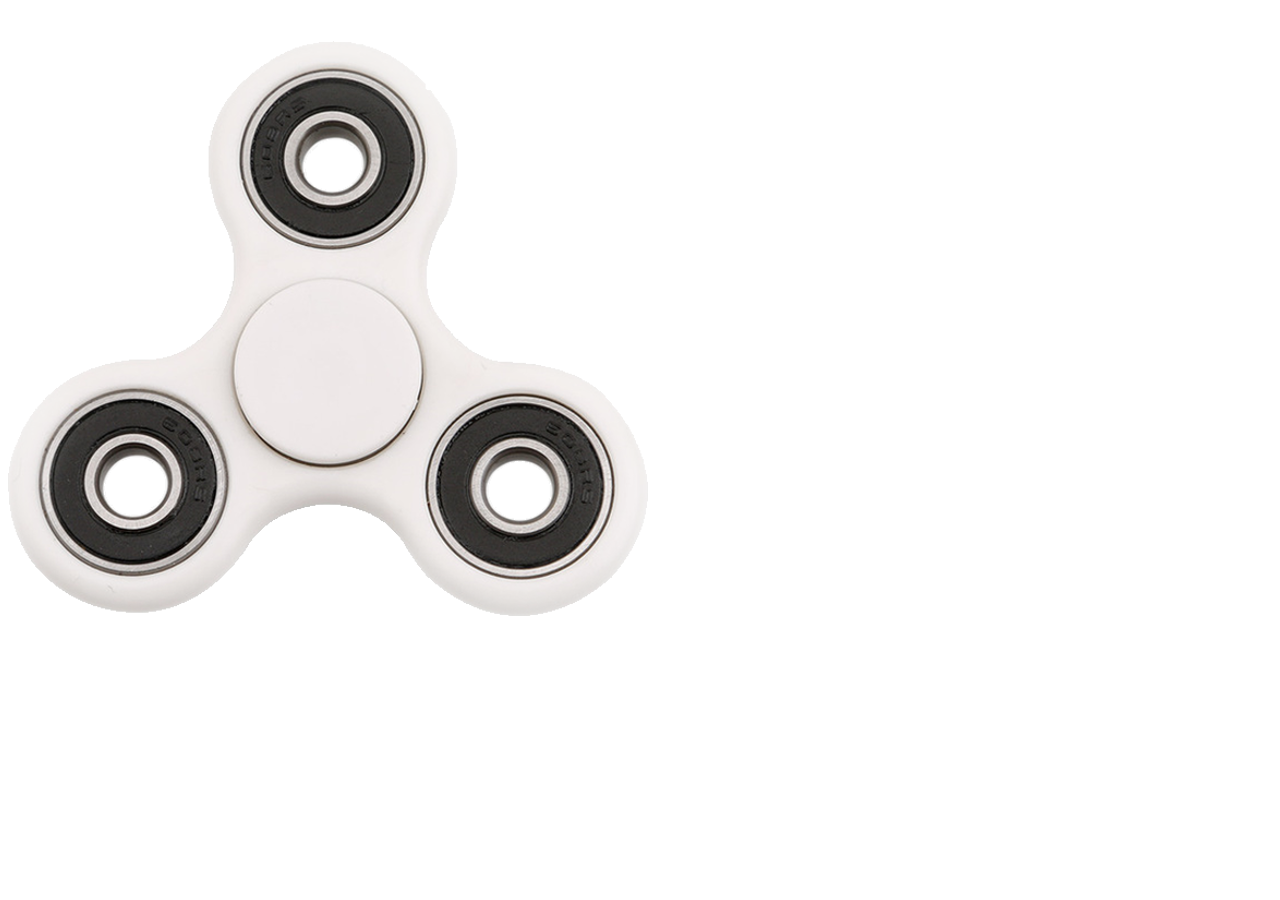
<file: index.html>
<!DOCTYPE html>
<html lang="en">
<head>
    <meta charset="UTF-8">
    <meta name="viewport" content="width=device-width, initial-scale=1.0">
    <link rel="stylesheet" href="styles/fidget-spinner.css">
    <title>Adan's Fidget Spinner</title>
</head>
<body>
    <img src="images/Fidget-Spinner.png" alt="fidget spinner here">
</body>
</html>
</file>
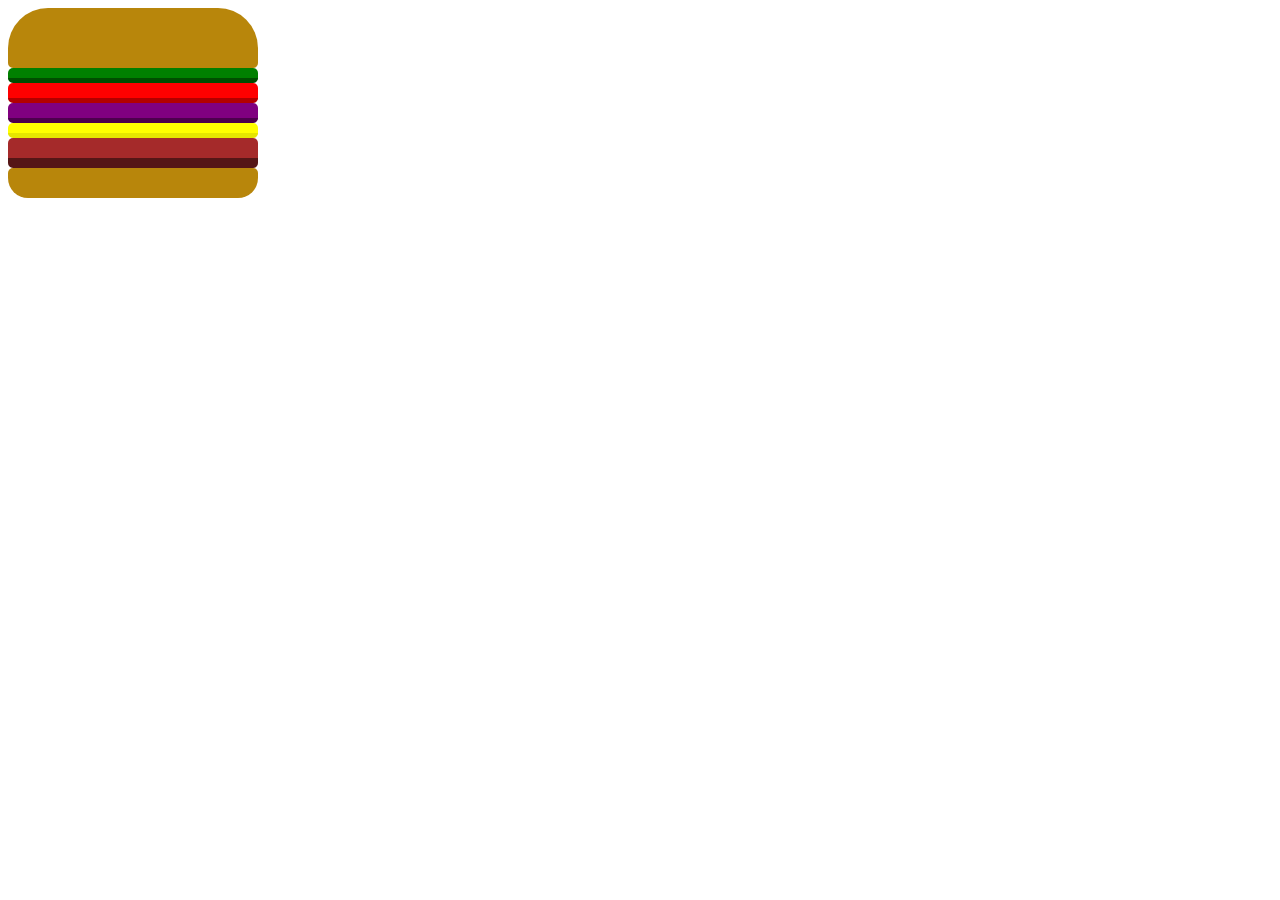
<file: hamburger.html>
<!DOCTYPE html>
<html lang="en">
<head>
    <meta charset="UTF-8">
    <meta name="viewport" content="width=device-width, initial-scale=1.0">
    <link rel="stylesheet" href="../styles/hamburger.css">
    <title>Document</title>
</head>
<body>
    <div class="bun topBun"></div>
    <div class="lettuce inbetweens small"></div>
    <div class="tomato inbetweens medium"></div>
    <div class="onion inbetweens medium"></div>
    <div class="cheese inbetweens small"></div>
    <div id="patty" class="inbetweens"></div>
    <div class="bun bottomBun"></div>
</body>
</html>
</file>
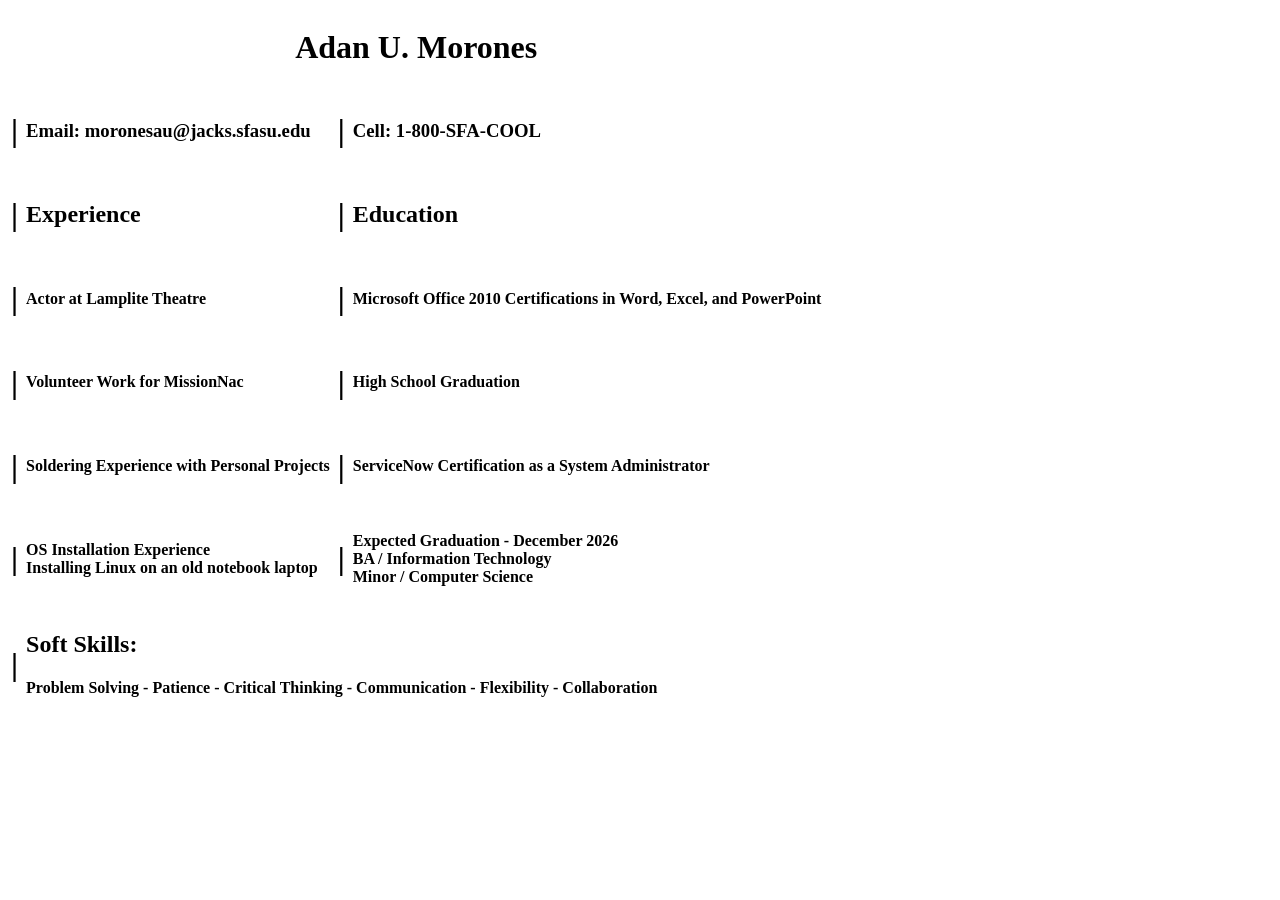
<file: my-resume.html>
<!DOCTYPE html>
<html lang="en">
<head>
    <meta charset="UTF-8">
    <meta name="viewport" content="width=device-width, initial-scale=1.0">
    <title>My Resume</title>
</head>
<body>
    <table>
        <caption><h1>Adan U. Morones</h1></caption>
        <tr>
            <td><h1>|</h1></td>
            <td></td>
            <td><h3>Email: moronesau@jacks.sfasu.edu</h3></td>
            <td></td>
            <td><h1>|</h1></td>
            <td></td>
            <td><h3>Cell: 1-800-SFA-COOL</h3></td>
        </tr>
        <tr>
            <td><h1>|</h1></td>
            <td></td>
            <td><h2>Experience</h2></td>
            <td></td>
            <td><h1>|</h1></td>
            <td></td>
            <td><h2>Education</h2></td>
        </tr>
        <tr>
            <td><h1>|</h1></td>
            <td></td>
            <td><h4>Actor at Lamplite Theatre</h4></td>
            <td></td>
            <td><h1>|</h1></td>
            <td></td>
            <td><h4>Microsoft Office 2010 Certifications in Word, Excel, and PowerPoint</h4></td>
        </tr>
        <tr>
            <td><h1>|</h1></td>
            <td></td>
            <td><h4>Volunteer Work for MissionNac</h4></td>
            <td></td>
            <td><h1>|</h1></td>
            <td></td>
            <td><h4>High School Graduation</h4></td>
        </tr>
        <tr>
            <td><h1>|</h1></td>
            <td></td>
            <td><h4>Soldering Experience with Personal Projects</h4></td>
            <td></td>
            <td><h1>|</h1></td>
            <td></td>
            <td><h4>ServiceNow Certification as a System Administrator</h4></td>
        </tr>
        <tr>
            <td><h1>|</h1></td>
            <td></td>
            <td><h4>OS Installation Experience<br>Installing Linux on an old notebook laptop</h4></td>
            <td></td>
            <td><h1>|</h1></td>
            <td></td>
            <td><h4>Expected Graduation - December 2026<br>BA / Information Technology<br>Minor / Computer Science</h4></td>
        </tr>
        <tr>
            <td><h1>|</h1></td>
            <td></td>
            <td colspan="5"><h2>Soft Skills:</h2><h4>Problem Solving - Patience - Critical Thinking - Communication - Flexibility - Collaboration</h4></td>
        </tr>
    </table>
</body>
</html>
</file>
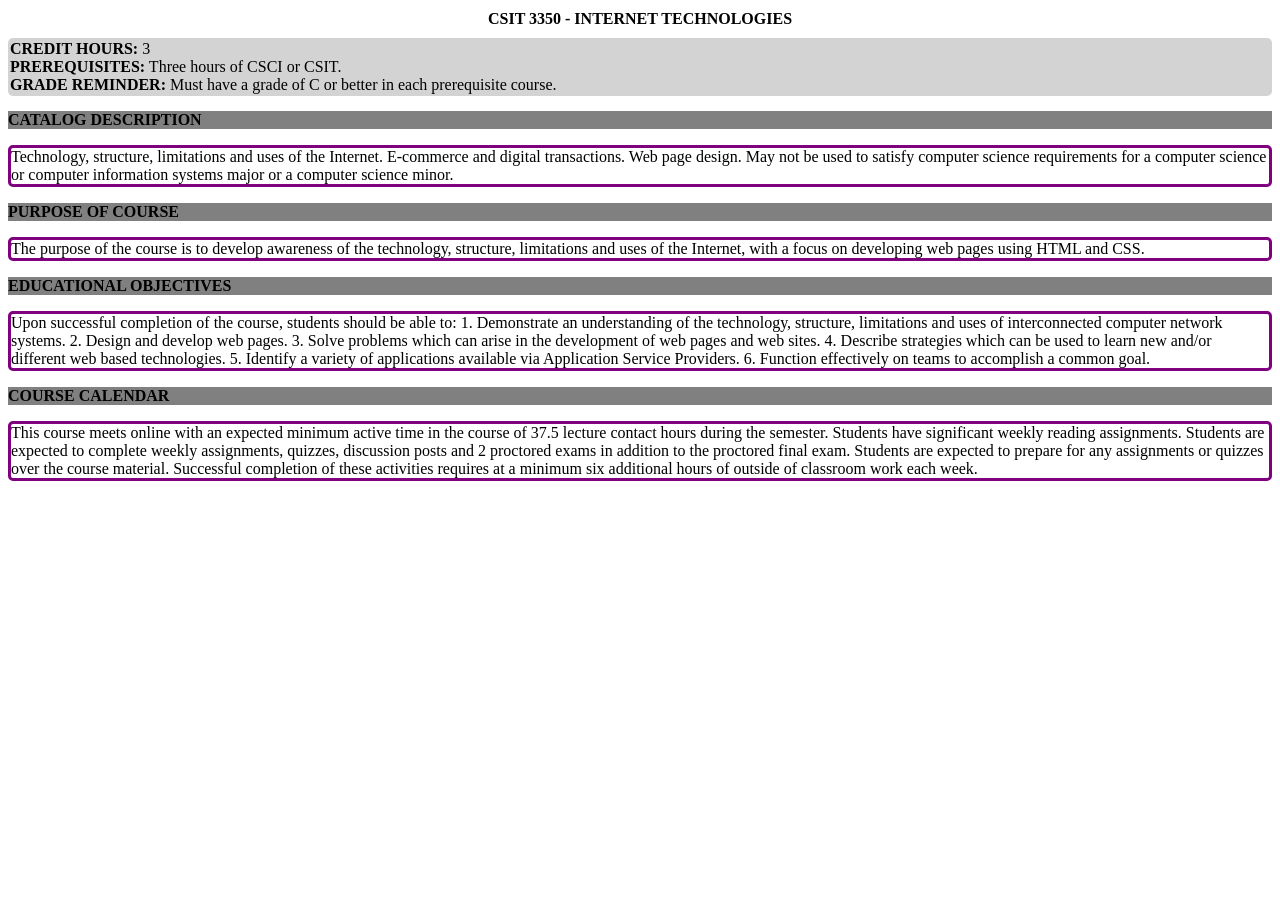
<file: src/course-info.html>
<!DOCTYPE html>
<html lang="en">
<head>
    <meta charset="UTF-8">
    <meta name="viewport" content="width=device-width, initial-scale=1.0">
    <link rel="stylesheet" href="../styles/course-info.css">
    <title>Document</title>
</head>
<body>
    <header class="label">CSIT 3350 - Internet Technologies</header>
    <div class="course-data"><span class="label">Credit Hours:</span> 3
    <div><span class="label">Prerequisites:</span> Three hours of CSCI or CSIT.</div>
    <div><span class="label">Grade Reminder:</span> Must have a grade of C or better in each prerequisite course.</div></div>

    <div class="section-head">Catalog Description</div>
    <p class="purple-box">Technology, structure, limitations and uses of the Internet. E-commerce and digital transactions. Web page design. May not be used to satisfy computer science requirements for a computer science or computer information systems major or a computer science minor.</p>
    
    <div class="section-head">Purpose of Course</div>
    <p class="purple-box">The purpose of the course is to develop awareness of the technology, structure, limitations and uses of the Internet, with a focus on developing web pages using HTML and CSS.</p>
    
    <div class="section-head">Educational Objectives</div>
    <p class="purple-box">Upon successful completion of the course, students should be able to:
1. Demonstrate an understanding of the technology, structure, limitations and uses of interconnected computer network systems.
2. Design and develop web pages.
3. Solve problems which can arise in the development of web pages and web sites.
4. Describe strategies which can be used to learn new and/or different web based technologies.
5. Identify a variety of applications available via Application Service Providers.
6. Function effectively on teams to accomplish a common goal.</p>
    
<div class="section-head">Course Calendar</div>
    <p class="purple-box">This course meets online with an expected minimum active time in the course of 37.5 lecture contact hours during the semester. Students have significant weekly reading assignments. Students are expected to complete weekly assignments, quizzes, discussion posts and 2 proctored exams in addition to the proctored final exam. Students are expected to prepare for any assignments or quizzes over the course material. Successful completion of these activities requires at a minimum six additional hours of outside of classroom work each week.</p>
</body>
</html>
</file>
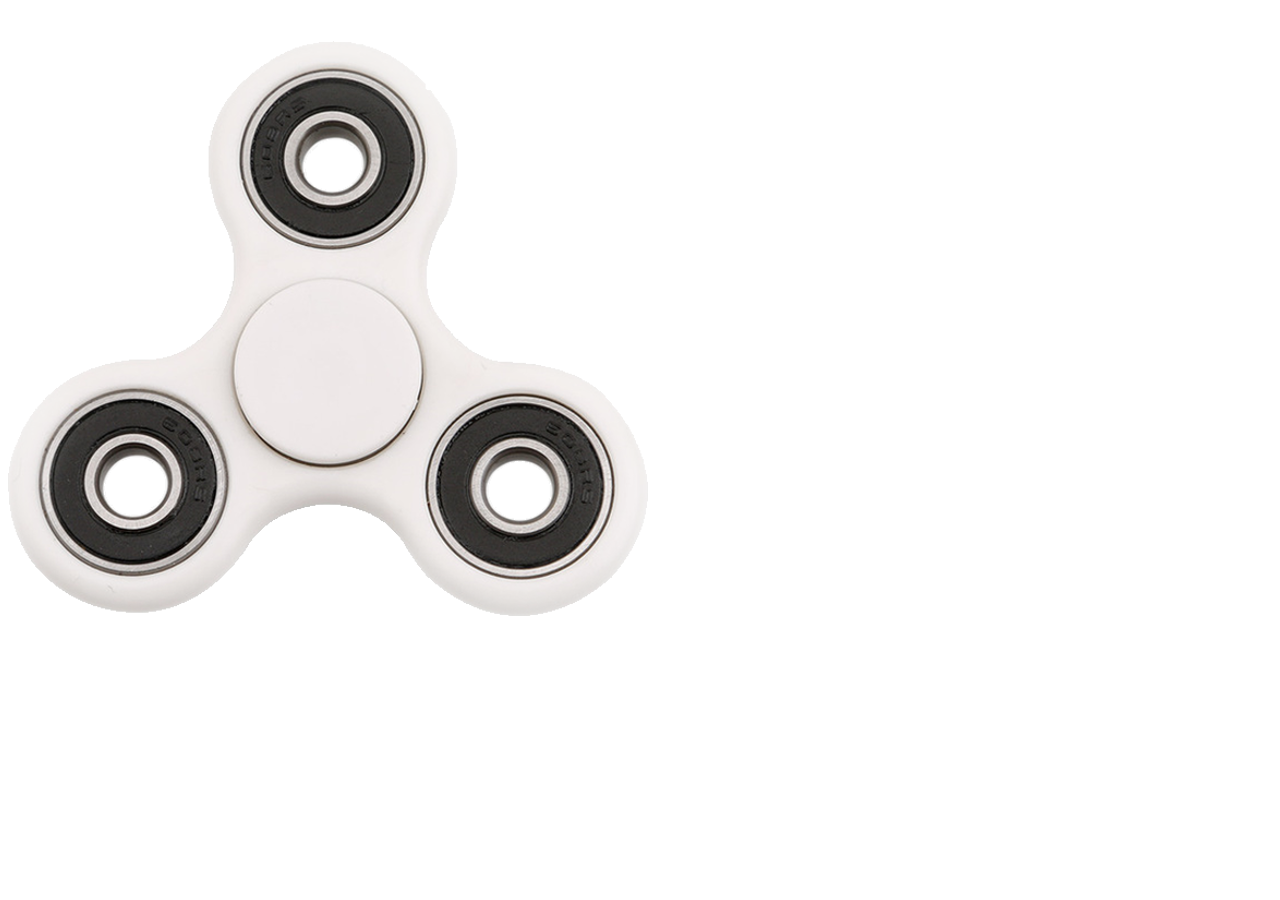
<file: src/fidget-spinner.html>
<!DOCTYPE html>
<html lang="en">
<head>
    <meta charset="UTF-8">
    <meta name="viewport" content="width=device-width, initial-scale=1.0">
    <link rel="stylesheet" href="../styles/fidget-spinner.css">
    <title>Adan's Fidget Spinner</title>
</head>
<body>
    <img src="../images/Fidget-Spinner.png" alt="fidget spinner">
</body>
</html>
</file>
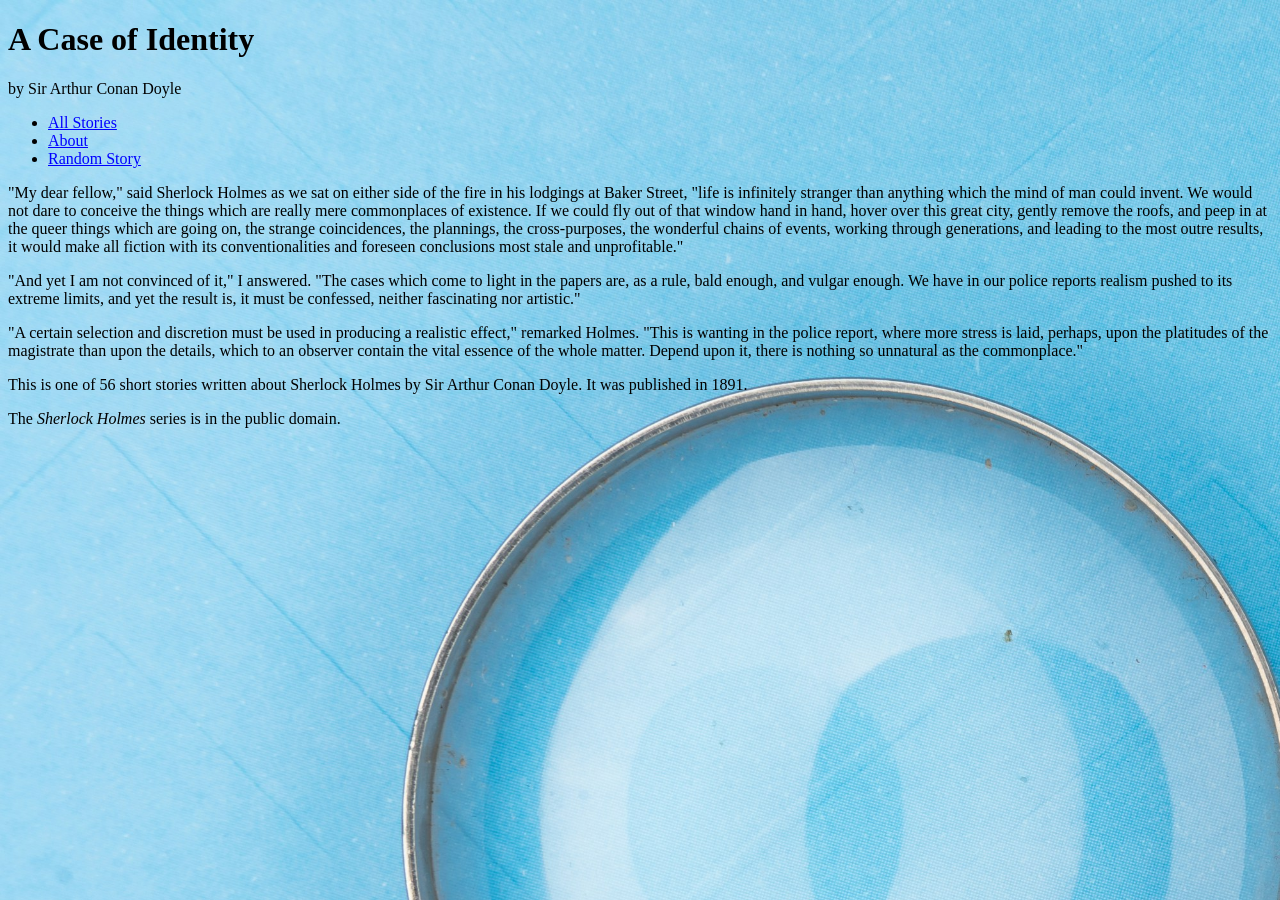
<file: src/responsive-page.html>
<!DOCTYPE html>
<html lang="en">
<head>
    <meta charset="UTF-8">
    <meta name="viewport" content="width=device-width, initial-scale=1.0">
    <link rel="stylesheet" href="../styles/responsive-page.css">
    <title>Adan - Assignment 8</title>
</head>
<body>
    <div id="wrapper">
        <header>
            <h1>A Case of Identity</h1>
            <p>by Sir Arthur Conan Doyle</p>
        </header>
        <nav>
            <ul id="main-nav">
            <li><a href="#">All Stories</a></li>
            <li><a href="#">About</a></li>
            <li><a href="#">Random Story</a></li>
            </ul>
        </nav>
        <main>
            <article>
                <p>"My dear fellow," said Sherlock Holmes as we sat on either side of the fire in his lodgings at Baker Street, "life is infinitely stranger than anything which the mind of man could invent. We would not dare to conceive the things which are really mere commonplaces of existence. If we could fly out of that window hand in hand, hover over this great city, gently remove the roofs, and peep in at the queer things which are going on, the strange coincidences, the plannings, the cross-purposes, the wonderful chains of events, working through generations, and leading to the most outre results, it would make all fiction with its conventionalities and foreseen conclusions most stale and unprofitable."</p>

                <p>"And yet I am not convinced of it," I answered. "The cases which come to light in the papers are, as a rule, bald enough, and vulgar enough. We have in our police reports realism pushed to its extreme limits, and yet the result is, it must be confessed, neither fascinating nor artistic."</p>

                <p>"A certain selection and discretion must be used in producing a realistic effect," remarked Holmes. "This is wanting in the police report, where more stress is laid, perhaps, upon the platitudes of the magistrate than upon the details, which to an observer contain the vital essence of the whole matter. Depend upon it, there is nothing so unnatural as the commonplace."</p>
            </article>
        </main>
        <aside>
            This is one of 56 short stories written about Sherlock Holmes by Sir Arthur Conan Doyle. It was published in 1891.
        </aside>
        <footer>
            <p>The <i>Sherlock Holmes</i> series is in the public domain.</p>
        </footer>
    </div>
</body>
</html>
</file>
<file: styles/fidget-spinner.css>
img {
    transition: transform 3s ease;
}

img:hover {
    transform: rotate(2880deg);
}
</file>
<file: styles/hamburger.css>
div {
    width: 250px;
}

.bun {
    background-color: darkgoldenrod;
}

.topBun {
    height: 60px;
    border-radius: 40px 40px 5px 5px;
}

.bottomBun {
    height: 30px;
    border-radius: 5px 5px 20px 20px;
}

.inbetweens {
    border-radius: 5px 5px 5px 5px;
    border-bottom-style: solid;
    border-bottom-width: 5px;
}

.small {
    height: 10px;
}

.medium {
    height: 15px;
}

.lettuce {
    background-color: green;
    border-bottom-color: hsl(120, 100%, 15%);
}

.tomato {
    background-color: red;
    border-bottom-color: hsl(0, 100%, 35%);
}

.onion {
    background-color: purple;
    border-bottom-color: hsl(300, 100%, 15%);
}

.cheese {
    background-color: yellow;
    border-bottom-color: hsl(60, 100%, 45%);
}

#patty {
    height: 20px;
    background-color: brown;
    border-bottom-width: 10px;
    border-bottom-color: hsl(0, 59%, 21%);
}
</file>
<file: styles/course-info.css>
header {
    text-align: center;
    margin: 10px;
}

.label {
    font-weight: bold;
    text-transform: uppercase;
}

.course-data {
    background-color: lightgray;
    border-radius: 5px;
    padding: 2px;
    margin-bottom: 15px;
}

.section-head {
    background-color: gray;
    text-transform: uppercase;
    font-weight: bold;
}

.purple-box {
    border: solid purple;
    border-radius: 5px;
}
</file>
<file: styles/responsive-page.css>
@media screen and (max-width: 599px) {

    #wrapper {
        background-color: #5f259f;
        color: white;
    }

    a {
        color: #ffcc00;
    }

}

@media screen and (min-width: 600px) {
    body {
        background: url("../images/magnifying-glass.jpg") fixed no-repeat left top #0000aa;
        background-size: 200%;
    }

    a {
        color:#0000ff
    }
}
</file>
